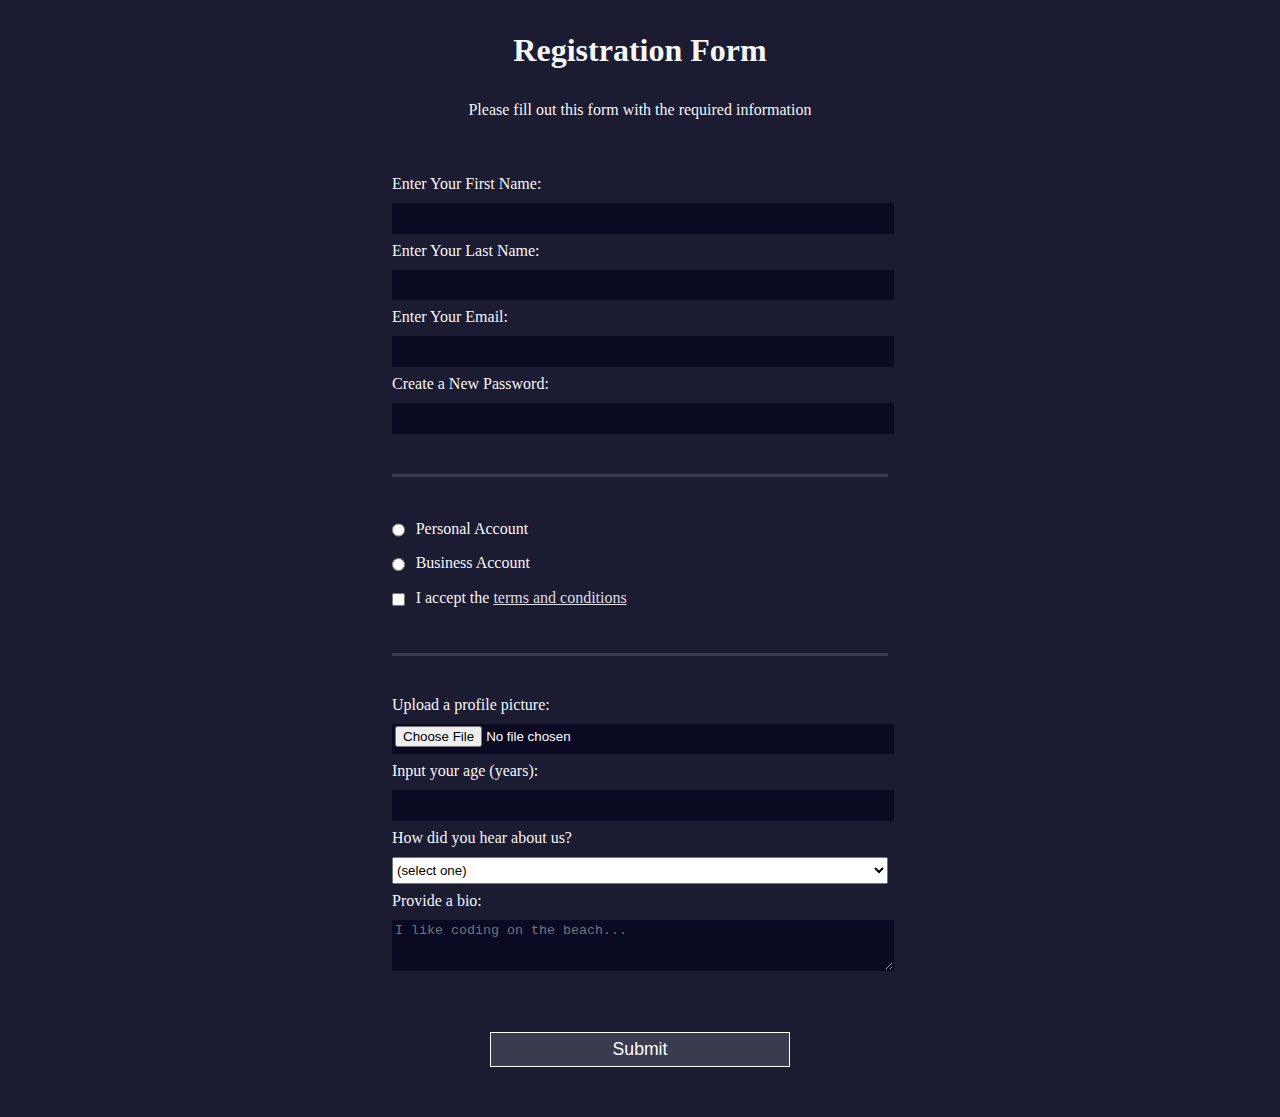
<file: freeCodeCampProjects/Responsive Web Design/Build a Registration Form/index.html>
<!DOCTYPE html>
<html lang="en">
  <head>
    <meta charset="UTF-8">
    <title>Registration Form</title>
    <link rel="stylesheet" href="styles.css" />
  </head>
  <body>
    <h1>Registration Form</h1>
    <p>Please fill out this form with the required information</p>
    <form method="post" action='https://register-demo.freecodecamp.org'>
      <fieldset>
        <label for="first-name">Enter Your First Name: <input id="first-name" name="first-name" type="text" required /></label>
        <label for="last-name">Enter Your Last Name: <input id="last-name" name="last-name" type="text" required /></label>
        <label for="email">Enter Your Email: <input id="email" name="email" type="email" required /></label>
        <label for="new-password">Create a New Password: <input id="new-password" name="new-password" type="password" pattern="[a-z0-5]{8,}" required /></label>
      </fieldset>
      <fieldset>
        <label for="personal-account"><input id="personal-account" type="radio" name="account-type" class="inline" /> Personal Account</label>
        <label for="business-account"><input id="business-account" type="radio" name="account-type" class="inline" /> Business Account</label>
        <label for="terms-and-conditions">
          <input id="terms-and-conditions" type="checkbox" required name="terms-and-conditions" class="inline" /> I accept the <a href="https://www.freecodecamp.org/news/terms-of-service/">terms and conditions</a>
        </label>
      </fieldset>
      <fieldset>
        <label for="profile-picture">Upload a profile picture: <input id="profile-picture" type="file" name="file" /></label>
        <label for="age">Input your age (years): <input id="age" type="number" name="age" min="13" max="120" /></label>
        <label for="referrer">How did you hear about us?
          <select id="referrer" name="referrer">
            <option value="">(select one)</option>
            <option value="1">freeCodeCamp News</option>
            <option value="2">freeCodeCamp YouTube Channel</option>
            <option value="3">freeCodeCamp Forum</option>
            <option value="4">Other</option>
          </select>
        </label>
        <label for="bio">Provide a bio:
          <textarea id="bio" name="bio" rows="3" cols="30" placeholder="I like coding on the beach..."></textarea>
        </label>
      </fieldset>
      <input type="submit" value="Submit" />
    </form>
  </body>
</html>
</file>
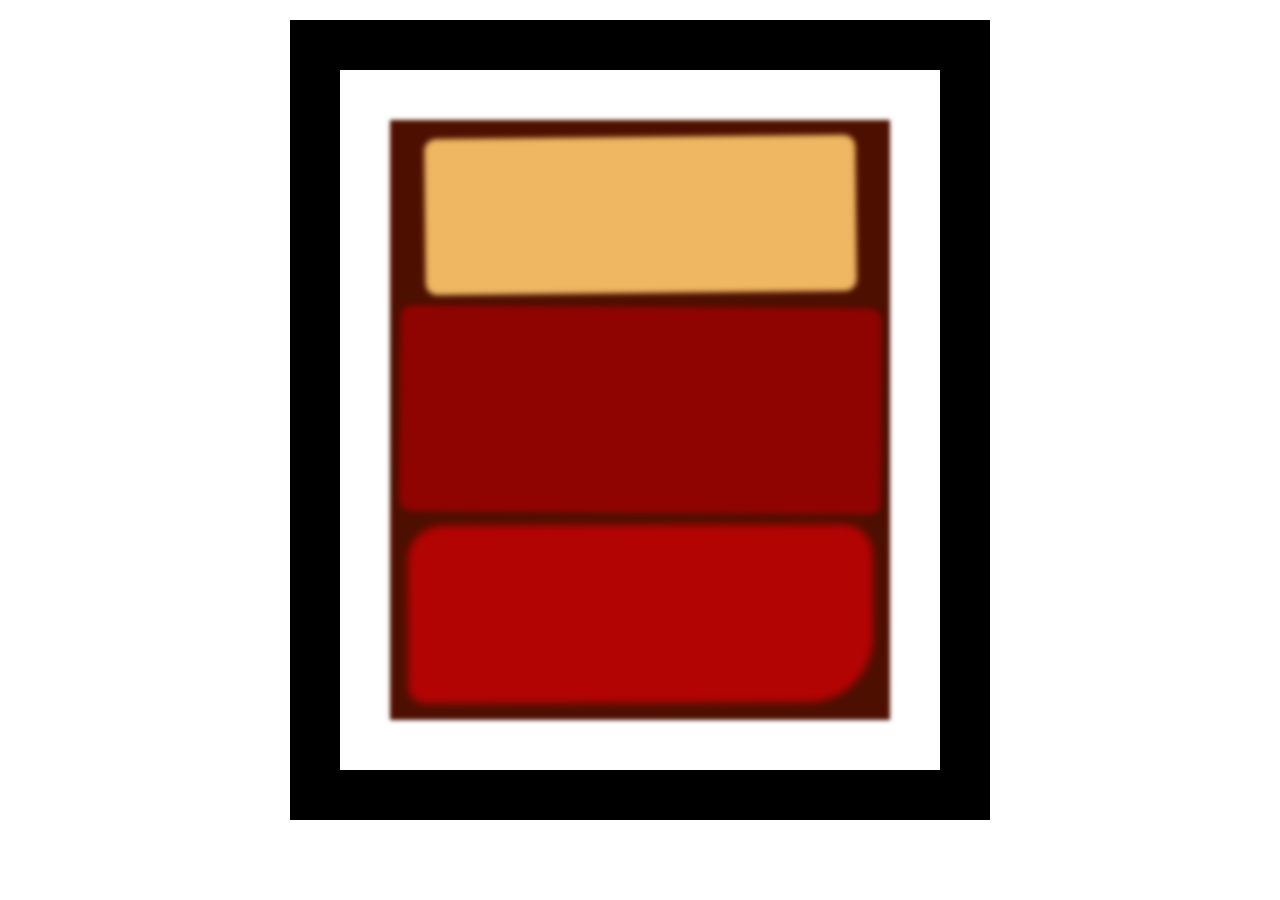
<file: freeCodeCampProjects/Responsive Web Design/Build a Rothko Painting/index.html>
<!DOCTYPE html>
<html lang="en">
  <head>
    <meta charset="UTF-8">
    <title>Rothko Painting</title>
    <link href="./styles.css" rel="stylesheet">
  </head>
  <body>
    <div class="frame">
      <div class="canvas">
        <div class="one"></div>
        <div class="two"></div>
        <div class="three"></div>
      </div>
    </div>
  </body>
</html>
</file>
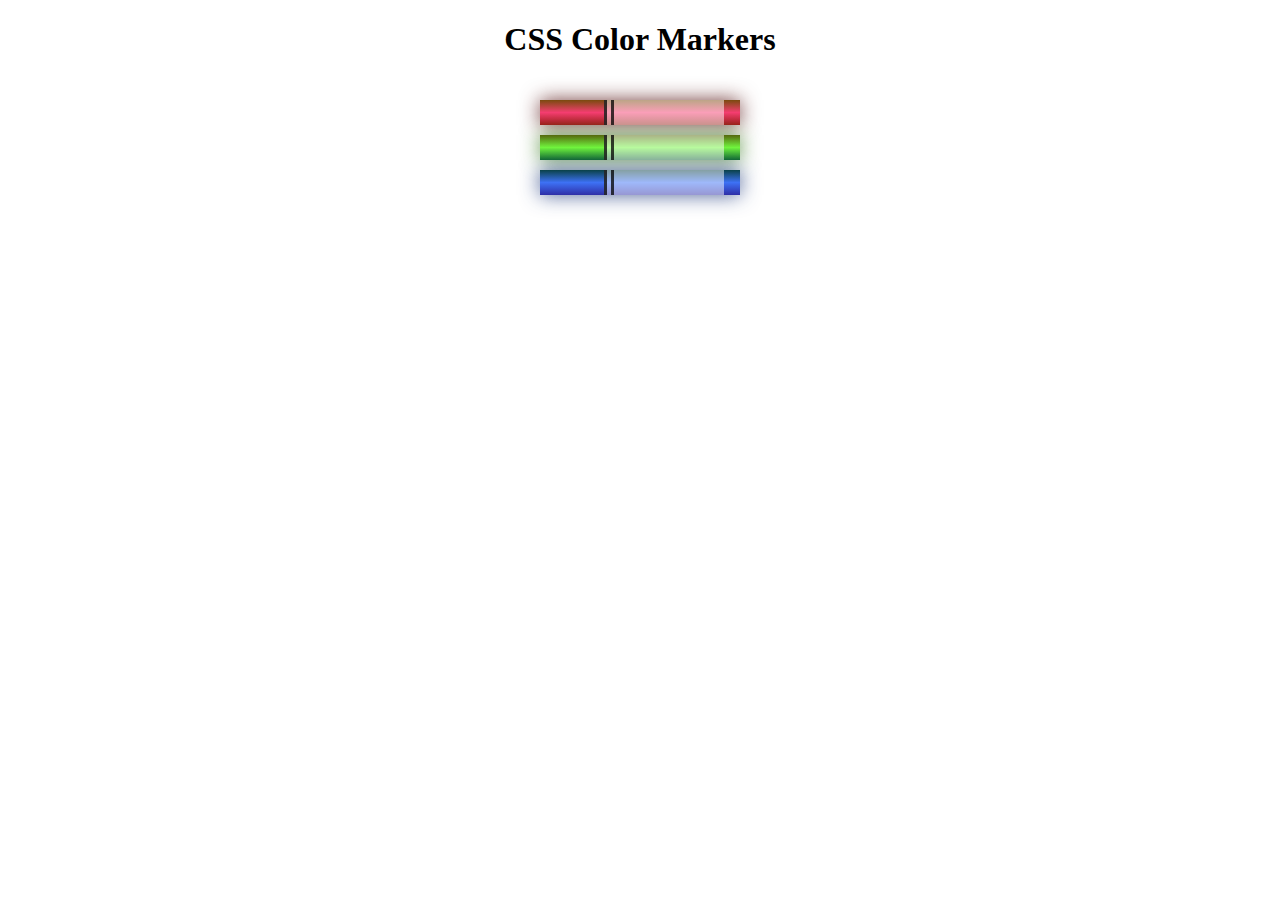
<file: freeCodeCampProjects/Responsive Web Design/Build a Set of Colored Markers/index.html>
<!DOCTYPE html>
<html lang="en">
  <head>
    <meta charset="utf-8">
    <meta name="viewport" content="width=device-width, initial-scale=1.0">
    <title>Colored Markers</title>
    <link rel="stylesheet" href="styles.css">
  </head>
  <body>
    <h1>CSS Color Markers</h1>
    <div class="container">
      <div class="marker red">
        <div class="cap"></div>
        <div class="sleeve"></div>
      </div>
      <div class="marker green">
        <div class="cap"></div>
        <div class="sleeve"></div>
      </div>
      <div class="marker blue">
        <div class="cap"></div>
        <div class="sleeve"></div>
      </div>
    </div>
  </body>
</html>
</file>
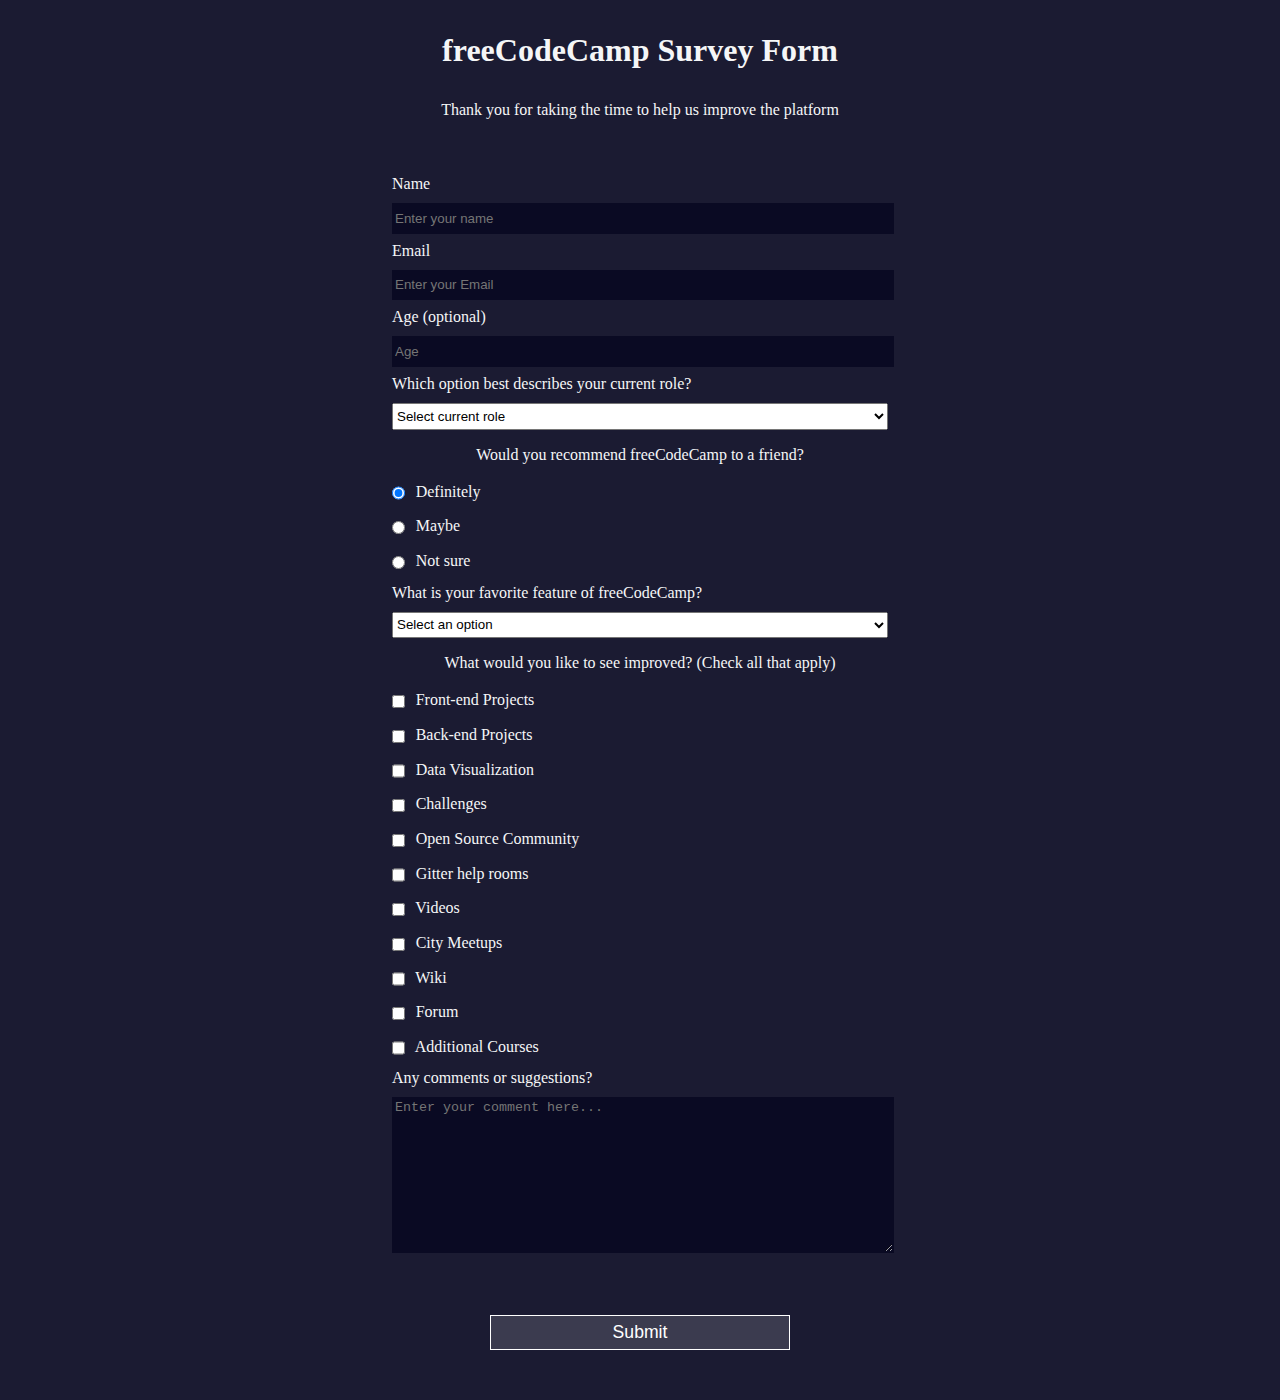
<file: freeCodeCampProjects/Responsive Web Design/Certification Projects/Survey Form Project/index.html>
<!DOCTYPE html>
<html lang="en">
  <head>
    <meta charset="UTF-8" />
    <title>Registration Form</title>
    <link rel="stylesheet" href="styles.css" />
  </head>
  <body>
    <h1 id="title">freeCodeCamp Survey Form</h1>
    <p id="description">
      Thank you for taking the time to help us improve the platform
    </p>
    <form id="survey-form">
      <fieldset>
        <label for="name" id="name-label"
          >Name
          <input
            id="name"
            name="name"
            type="text"
            placeholder="Enter your name"
            required
        /></label>
        <label for="email" id="email-label"
          >Email
          <input
            id="email"
            name="email"
            type="email"
            placeholder="Enter your Email"
            required
        /></label>
        <label for="number" id="number-label"
          >Age (optional)
          <input
            id="number"
            name="number"
            type="number"
            min="1"
            max="120"
            placeholder="Age"
            required
        /></label>
        <label for="dropdown"
          >Which option best describes your current role?
          <select id="dropdown" name="dropdown">
            <option value="">Select current role</option>
            <option value="1">Student</option>
            <option value="2">Full Time Job</option>
            <option value="3">Full Time Learner</option>
            <option value="4">Prefer not to say</option>
            <option value="5">Other</option>
          </select></label
        >
        <div>
          <p>Would you recommend freeCodeCamp to a friend?</p>
          <label for="definitely-label"
            ><input
              id="definitely-label"
              type="radio"
              name="recommend"
              class="inline"
              checked
              value="Definitely"
            />
            Definitely</label
          >
          <label for="maybe-label"
            ><input
              id="maybe-label"
              type="radio"
              name="recommend"
              class="inline"
              value="Maybe"
            />
            Maybe
          </label>
          <label for="notsure-label"
            ><input
              id="notsure-label"
              type="radio"
              name="recommend"
              class="inline"
              value="Not sure"
            />
            Not sure</label
          >
        </div>
        <label for="dropdown-label"
          >What is your favorite feature of freeCodeCamp?
          <select id="dropdown-label" name="dropdown">
            <option value="">Select an option</option>
            <option value="1">Challenges</option>
            <option value="2">Projects</option>
            <option value="3">Community</option>
            <option value="4">Open Source</option>
          </select></label
        >
        <p>What would you like to see improved? (Check all that apply)</p>
        <label for="front-end-projects">
          <input
            id="front-end-projects"
            type="checkbox"
            name="front-end-projects-name"
            class="inline"
            value="Front-end projects"
          />
          Front-end Projects
        </label>
        <label for="back-end-projects-label">
          <input
            id="back-end-projects-label"
            type="checkbox"
            name="back-end-projects"
            class="inline"
            value="Back-end Projects"
          />
          Back-end Projects
        </label>
        <label for="data-visualization-label">
          <input
            id="data-visualization-label"
            type="checkbox"
            name="data-visualization"
            class="inline"
            value="Data Visualization"
          />
          Data Visualization
        </label>
        <label for="challenges-label">
          <input
            id="challenges-label"
            type="checkbox"
            name="challenges"
            class="inline"
            value="Challenges"
          />
          Challenges
        </label>
        <label for="open-source-label">
          <input
            id="open-source-label"
            type="checkbox"
            name="open-source"
            class="inline"
            value="Open Source Community"
          />
          Open Source Community
        </label>
        <label for="gitter-label">
          <input
            id="gitter-label"
            type="checkbox"
            name="gitter"
            class="inline"
            value="Gitter help rooms"
          />
          Gitter help rooms
        </label>
        <label for="videos-label">
          <input
            id="videos-label"
            type="checkbox"
            name="videos"
            class="inline"
            value="Videos"
          />
          Videos
        </label>
        <label for="city-meetups-label">
          <input
            id="city-meetups-label"
            type="checkbox"
            name="city-meetups"
            class="inline"
            value="City Meetups"
          />
          City Meetups
        </label>
        <label for="wiki-label">
          <input
            id="wiki-label"
            type="checkbox"
            name="wiki"
            class="inline"
            value="Wiki"
          />
          Wiki
        </label>
        <label for="forum-label">
          <input
            id="forum-label"
            type="checkbox"
            name="forum"
            class="inline"
            value="Forum"
          />
          Forum
        </label>
        <label for="additional-courses-label">
          <input
            id="additional-courses-label"
            type="checkbox"
            name="additional-courses"
            class="inline"
            value="Additional Courses"
          />
          Additional Courses
        </label>
        <label for="bio"
          >Any comments or suggestions?
          <textarea
            id="bio"
            name="bio"
            rows="10"
            cols="30"
            placeholder="Enter your comment here..."
            value="Enter your comment here..."
          ></textarea>
        </label>
      </fieldset>
      <input type="submit" value="Submit" id="submit" />
    </form>
  </body>
</html>
</file>
<file: freeCodeCampProjects/Responsive Web Design/Build a Registration Form/styles.css>
body {
  width: 100%;
  height: 100vh;
  margin: 0;
  background-color: #1b1b32;
  color: #f5f6f7;
  font-family: Tahoma;
  font-size: 16px;
}

h1, p {
  margin: 1em auto;
  text-align: center;
}

form {
  width: 60vw;
  max-width: 500px;
  min-width: 300px;
  margin: 0 auto;
  padding-bottom: 2em;
}

fieldset {
  border: none;
  padding: 2rem 0;
  border-bottom: 3px solid #3b3b4f;
}

fieldset:last-of-type {
  border-bottom: none;
}

label {
  display: block;
  margin: 0.5rem 0;
}

input,
textarea,
select {
  margin: 10px 0 0 0;
  width: 100%;
  min-height: 2em;
}

input, textarea {
  background-color: #0a0a23;
  border: 1px solid #0a0a23;
  color: #ffffff;
}

.inline {
  width: unset;
  margin: 0 0.5em 0 0;
  vertical-align: middle;
}

input[type="submit"] {
  display: block;
  width: 60%;
  margin: 1em auto;
  height: 2em;
  font-size: 1.1rem;
  background-color: #3b3b4f;
  border-color: white;
  min-width: 300px;
}

input[type="file"] {
  padding: 1px 2px;
}

a {
  color: #dfdfe2;
}
</file>
<file: freeCodeCampProjects/Responsive Web Design/Build a Rothko Painting/styles.css>
.canvas {
  width: 500px;
  height: 600px;
  background-color: #4d0f00;
  overflow: hidden;
  filter: blur(2px);
}

.frame {
  border: 50px solid black;
  width: 500px;
  padding: 50px;
  margin: 20px auto;
}

.one {
  width: 425px;
  height: 150px;
  background-color: #efb762;
  margin: 20px auto;
  box-shadow: 0 0 3px 3px #efb762;
  border-radius: 9px;
  transform: rotate(-0.6deg);
}

.two {
  width: 475px;
  height: 200px;
  background-color: #8f0401;
  margin: 0 auto 20px;
  box-shadow: 0 0 3px 3px #8f0401;
  border-radius: 8px 10px;
  transform: rotate(0.4deg);
}

.one, .two {
  filter: blur(1px);
}

.three {
  width: 91%;
  height: 28%;
  background-color: #b20403;
  margin: auto;
  filter: blur(2px);
  box-shadow: 0 0 5px 5px #b20403;
  border-radius: 30px 25px 60px 12px;
  transform: rotate(-0.2deg)
}
</file>
<file: freeCodeCampProjects/Responsive Web Design/Build a Set of Colored Markers/styles.css>
h1 {
  text-align: center;
}

.container {
  background-color: rgb(255, 255, 255);
  padding: 10px 0;
}

.marker {
  width: 200px;
  height: 25px;
  margin: 10px auto;
}

.cap {
  width: 60px;
  height: 25px;
}

.sleeve {
  width: 110px;
  height: 25px;
  background-color: rgba(255, 255, 255, 0.5);
  border-left: 10px double rgba(0, 0, 0, 0.75);
}

.cap, .sleeve {
  display: inline-block;
}

.red {
  background: linear-gradient(rgb(122, 74, 14), rgb(245, 62, 113), rgb(162, 27, 27));
  box-shadow: 0 0 20px 0 rgba(83, 14, 14, 0.8);
}

.green {
  background: linear-gradient(#55680D, #71F53E, #116C31);
  box-shadow: 0 0 20px 0 #3B7E20CC;
}

.blue {
  background: linear-gradient(hsl(186, 76%, 16%), hsl(223, 90%, 60%), hsl(240, 56%, 42%));
  box-shadow: 0 0 20px 0 hsla(223, 59%, 31%, 0.8);
}
</file>
<file: freeCodeCampProjects/Responsive Web Design/Certification Projects/Survey Form Project/styles.css>
body {
  width: 100%;
  height: 100vh;
  margin: 0;
  background-color: #1b1b32;
  color: #f5f6f7;
  font-family: Tahoma;
  font-size: 16px;
}

h1,
p {
  margin: 1em auto;
  text-align: center;
}

form {
  width: 60vw;
  max-width: 500px;
  min-width: 300px;
  margin: 0 auto;
  padding-bottom: 2em;
}

fieldset {
  border: none;
  padding: 2rem 0;
  border-bottom: 3px solid #3b3b4f;
}

fieldset:last-of-type {
  border-bottom: none;
}

label {
  display: block;
  margin: 0.5rem 0;
}

input,
textarea,
select {
  margin: 10px 0 0 0;
  width: 100%;
  min-height: 2em;
}

input,
textarea {
  background-color: #0a0a23;
  border: 1px solid #0a0a23;
  color: #ffffff;
}

.inline {
  width: unset;
  margin: 0 0.5em 0 0;
  vertical-align: middle;
}

input[type="submit"] {
  display: block;
  width: 60%;
  margin: 1em auto;
  height: 2em;
  font-size: 1.1rem;
  background-color: #3b3b4f;
  border-color: white;
  min-width: 300px;
}

input[type="file"] {
  padding: 1px 2px;
}

a {
  color: #dfdfe2;
}
</file>
